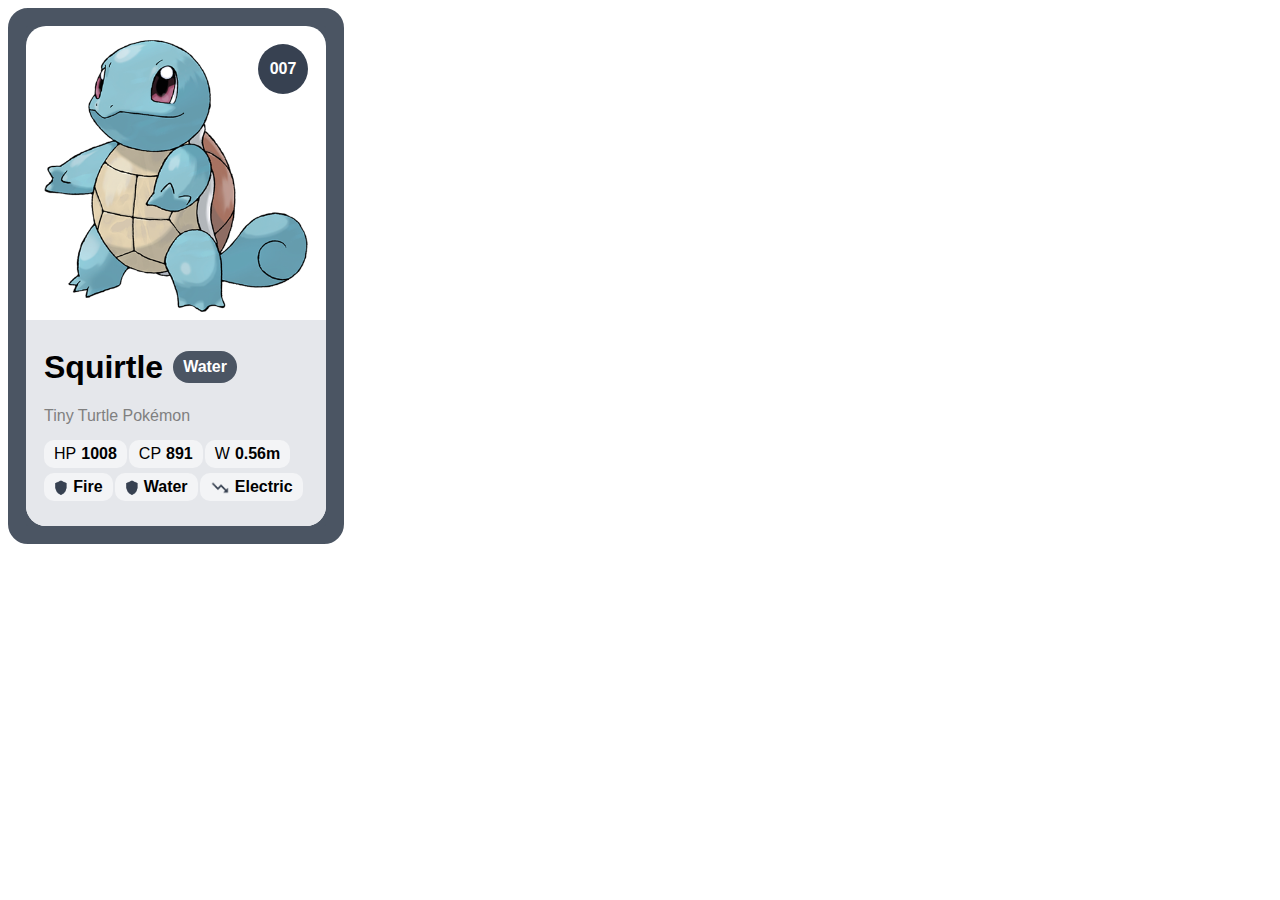
<file: Carta_Pokemon/index.html>
<!DOCTYPE html>
<html lang="en">
  <head>
    <meta charset="UTF-8" />
    <meta name="viewport" content="width=device-width, initial-scale=1.0" />
    <link rel="stylesheet" href="./index.css" />
    <title>Carta Pokemon</title>
  </head>
  <body>
    <section id="carta-borde">
      <div id="fondo">
        <div id="imagen-carta">
          <div id="numero-carta">007</div>
        </div>
        <div id="descripcion-carta">
          <div id="titulo">
            <h1>Squirtle</h1>
            <p>Water</p>
          </div>
          <div id="descripcion-personaje">Tiny Turtle Pokémon</div>
          <div id="estadisticas">
            <div class="cuadro-estadistica">
              HP
              <div class="valor">1008</div>
            </div>
            <div class="cuadro-estadistica">
              CP
              <div class="valor">891</div>
            </div>
            <div class="cuadro-estadistica">
              W
              <div class="valor">0.56m</div>
            </div>
            <div class="cuadro-estadistica">
              <img src="./images/Escudo.png" class="imagen-estadistica" />
              <div class="valor">Fire</div>
            </div>
            <div class="cuadro-estadistica">
              <img src="./images/Escudo.png" class="imagen-estadistica" />
              <div class="valor">Water</div>
            </div>
            <div class="cuadro-estadistica">
              <img src="./images/down.png" class="imagen-estadistica" />
              <div class="valor">Electric</div>
            </div>
          </div>
        </div>
      </div>
    </section>
  </body>
</html>
</file>
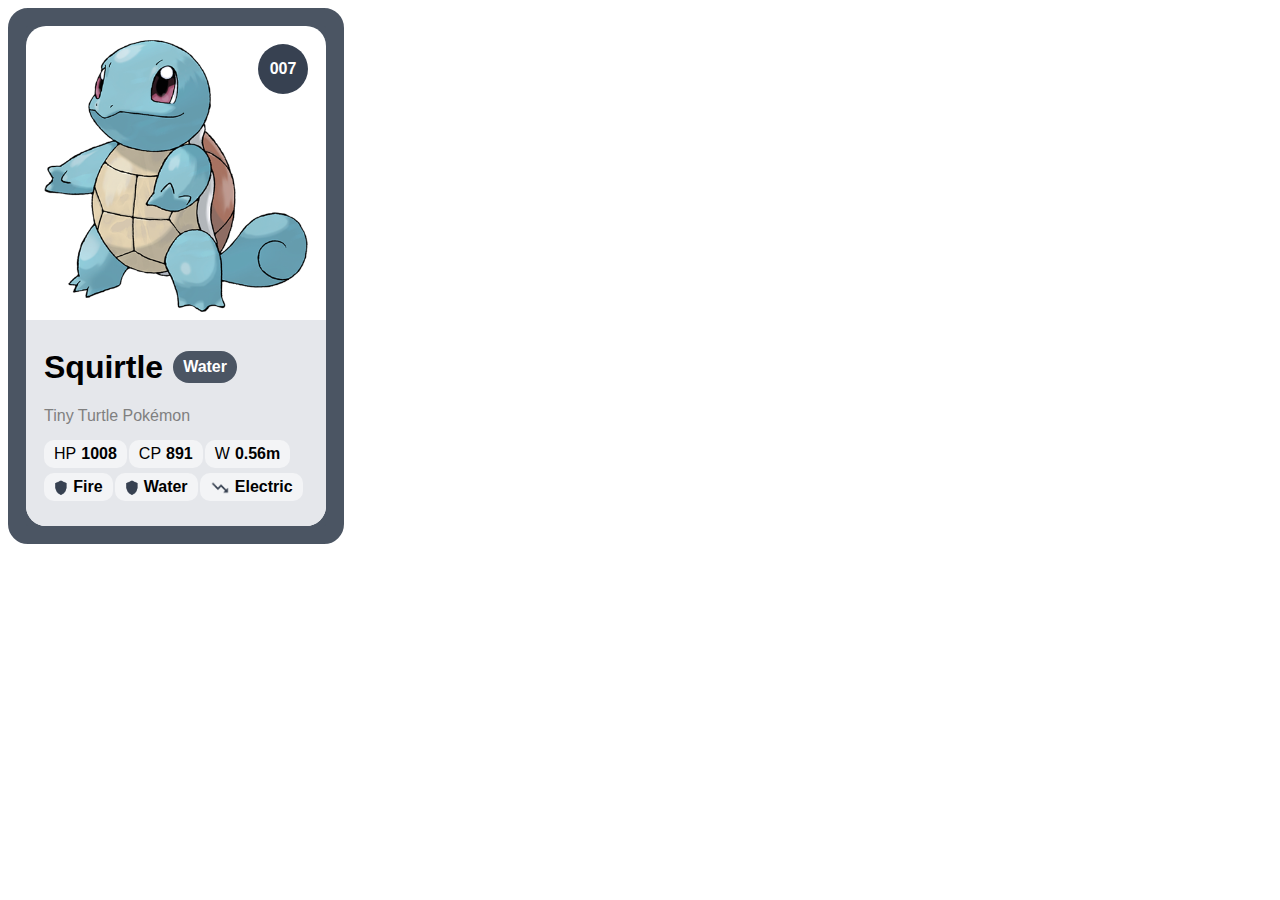
<file: Primer_HTML/Primer_Proyecto.html>
<!DOCTYPE html>
<html lang="en">
  <head>
    <meta charset="UTF-8" />
    <meta name="viewport" content="width=device-width, initial-scale=1.0" />
    <link rel="stylesheet" href="./Primer_Proyecto.css" />
    <title>Carta Pokemon</title>
  </head>
  <body>
    <section id="carta-borde">
      <div id="fondo">
        <div id="imagen-carta">
          <div id="numero-carta">007</div>
        </div>
        <div id="descripcion-carta">
          <div id="titulo">
            <h1>Squirtle</h1>
            <p>Water</p>
          </div>
          <div id="descripcion-personaje">Tiny Turtle Pokémon</div>
          <div id="estadisticas">
            <div class="cuadro-estadistica">
              HP
              <div class="valor">1008</div>
            </div>
            <div class="cuadro-estadistica">
              CP
              <div class="valor">891</div>
            </div>
            <div class="cuadro-estadistica">
              W
              <div class="valor">0.56m</div>
            </div>
            <div class="cuadro-estadistica">
              <img src="./images/Escudo.png" class="imagen-estadistica" />
              <div class="valor">Fire</div>
            </div>
            <div class="cuadro-estadistica">
              <img src="./images/Escudo.png" class="imagen-estadistica" />
              <div class="valor">Water</div>
            </div>
            <div class="cuadro-estadistica">
              <img src="./images/down.png" class="imagen-estadistica" />
              <div class="valor">Electric</div>
            </div>
          </div>
        </div>
      </div>
    </section>
  </body>
</html>
</file>
<file: Carta_Pokemon/index.css>
#carta-borde{
    height: 500px;
    width: 300px;
    border: 18px solid #4B5563;
    background-color:  #4B5563;
    border-radius: 20px;
    display: flex;
    flex-direction: column;
}

#fondo{
    flex:1;
    background-color: white ;
    display: flex;
    flex-direction: column;
    border-radius: 20px;
    overflow: hidden;
}

#imagen-carta{
    flex:1;
    height: 50%;
    background-image: url(./images/Squirtle-image.png);
    background-size:cover;
    padding: 18px;
}


#numero-carta{
    height: 30px;
    width: 30px;
    font-size: 100%;
    align-items: center;
    justify-content: center;
    font-family: sans-serif;
    font-weight: bolder;
    padding: 10px;
    color: white;
    background-color: #374151;
    border-radius: 50%;
    display: flex;
    float: right;
}

#descripcion-carta{
    background-color:#E5E7EB;
    padding: 7px 18px 20px;
    display: flex;
    flex-direction: column;
}

#titulo{
    display: flex;
    flex-direction: row;
    align-items: center;
    display: inline-flex;
    font-family: sans-serif;
    font-weight: bolder;
}

#titulo p{
    padding: 7px 10px;
    color: white;
    background-color: #4B5563;
    border-radius: 50px;
}

#titulo h1{
    margin-right: 10px;
}

#descripcion-personaje{
    display: inline;
    width: fit-content;
    color: grey;
    font-family: sans-serif;
    padding-bottom: 15px;
}

#estadisticas{
    display: flex;
    flex-wrap:wrap;
}

.cuadro-estadistica{
    display: flex;
    align-items: center;
    flex-direction: row;
    margin-right: 2px;
    padding: 5px 10px;
    background-color: #F3F4F6;
    border-radius: 10px;
    font-family: sans-serif;
    margin-bottom: 5px;
}

.valor{
    font-weight: bolder;
    margin-left: 5px;
}

.imagen-estadistica{
    width: auto;
    height: 1.1em;
    object-fit: contain;
}
</file>
<file: Primer_HTML/Primer_Proyecto.css>
#carta-borde{
    height: 500px;
    width: 300px;
    border: 18px solid #4B5563;
    background-color:  #4B5563;
    border-radius: 20px;
    display: flex;
    flex-direction: column;
}

#fondo{
    flex:1;
    background-color: white ;
    display: flex;
    flex-direction: column;
    border-radius: 20px;
    overflow: hidden;
}

#imagen-carta{
    flex:1;
    height: 50%;
    background-image: url(./images/Squirtle-image.png);
    background-size:cover;
    padding: 18px;
}


#numero-carta{
    height: 30px;
    width: 30px;
    font-size: 100%;
    align-items: center;
    justify-content: center;
    font-family: sans-serif;
    font-weight: bolder;
    padding: 10px;
    color: white;
    background-color: #374151;
    border-radius: 50%;
    display: flex;
    float: right;
}

#descripcion-carta{
    background-color:#E5E7EB;
    padding: 7px 18px 20px;
    display: flex;
    flex-direction: column;
}

#titulo{
    display: flex;
    flex-direction: row;
    align-items: center;
    display: inline-flex;
    font-family: sans-serif;
    font-weight: bolder;
}

#titulo p{
    padding: 7px 10px;
    color: white;
    background-color: #4B5563;
    border-radius: 50px;
}

#titulo h1{
    margin-right: 10px;
}

#descripcion-personaje{
    display: inline;
    width: fit-content;
    color: grey;
    font-family: sans-serif;
    padding-bottom: 15px;
}

#estadisticas{
    display: flex;
    flex-wrap:wrap;
}

.cuadro-estadistica{
    display: flex;
    align-items: center;
    flex-direction: row;
    margin-right: 2px;
    padding: 5px 10px;
    background-color: #F3F4F6;
    border-radius: 10px;
    font-family: sans-serif;
    margin-bottom: 5px;
}

.valor{
    font-weight: bolder;
    margin-left: 5px;
}

.imagen-estadistica{
    width: auto;
    height: 1.1em;
    object-fit: contain;
}
</file>
